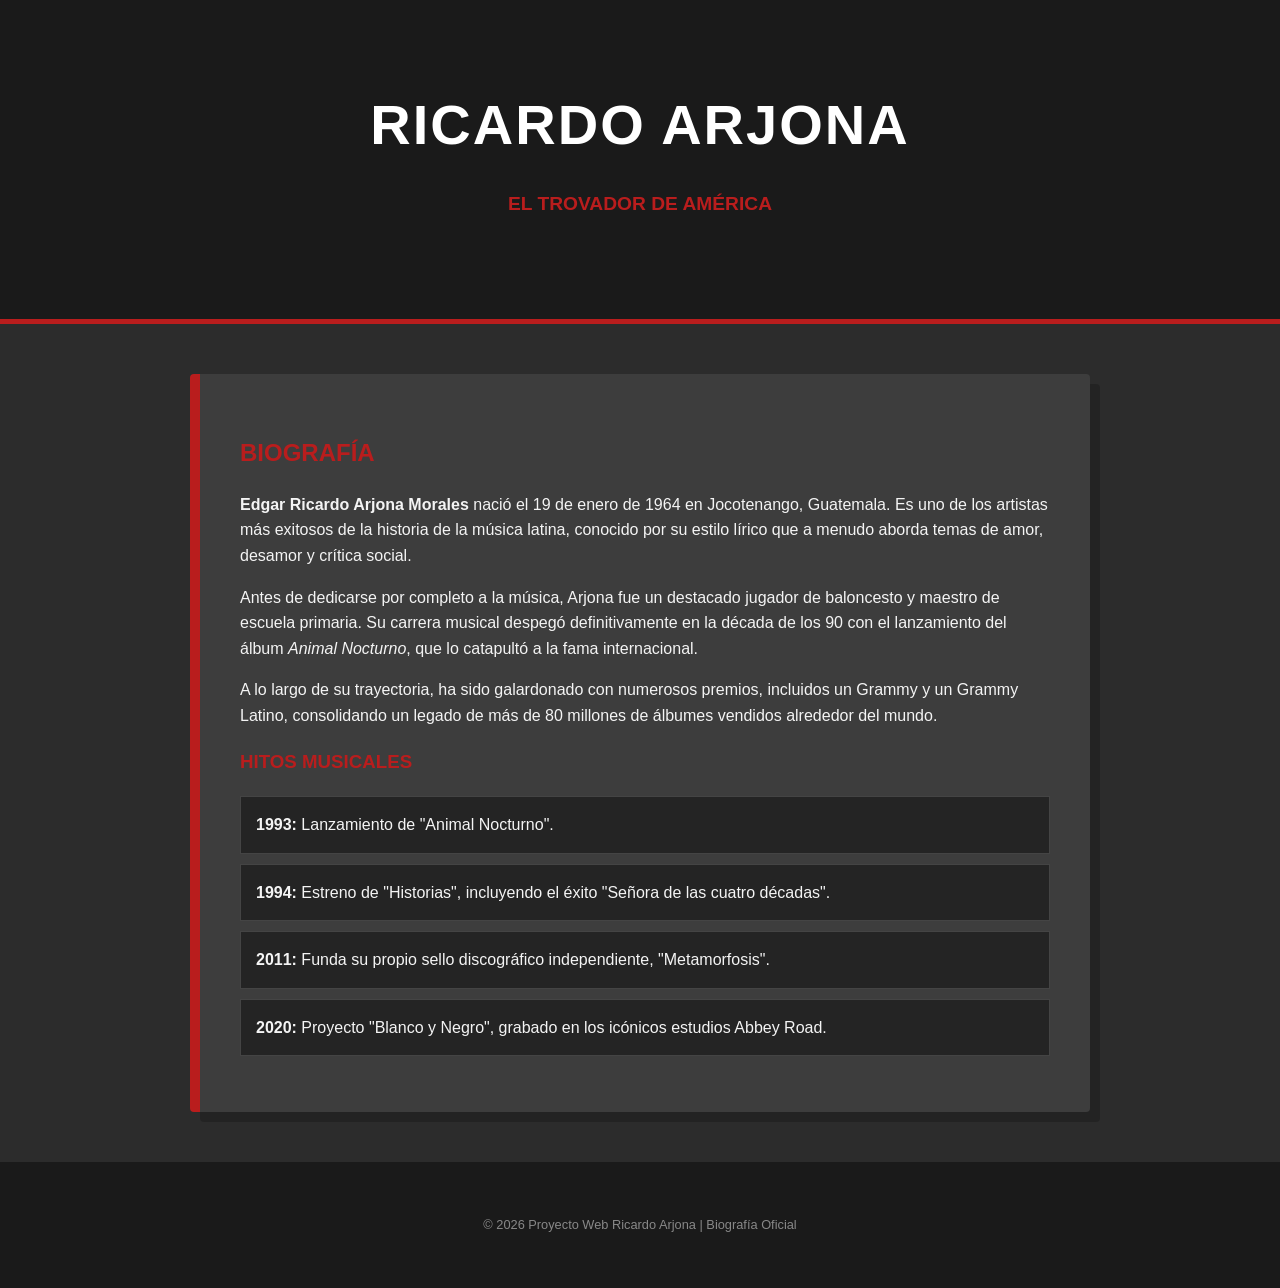
<file: biografia.html>
<!DOCTYPE html>
<html lang="es">
<head>
    <meta charset="UTF-8">
    <meta name="viewport" content="width=device-width, initial-scale=1.0">
    <title>Biografía | Ricardo Arjona</title>
    <style>
        /* Usando CSS */
        body {
            font-family: 'Segoe UI', Tahoma, Geneva, Verdana, sans-serif;
            line-height: 1.6;
            margin: 0;
            padding: 0;
            background-color: #2c2c2c; 
            color: #f4f4f4; 
        }

        header {
            background-color: #1a1a1a; 
            color: #ffffff;
            padding: 80px 20px;
            text-align: center;
            border-bottom: 5px solid #b91d1d; 
        }

        header h1 {
            font-size: 3.5rem;
            letter-spacing: 2px;
            margin: 0;
            text-transform: uppercase;
        }

        header p {
            color: #b91d1d; 
            font-weight: bold;
            font-size: 1.2rem;
        }

        .container {
            max-width: 900px;
            margin: 50px auto;
            padding: 0 20px;
        }

        .bio-section {
            background-color: #3d3d3d; 
            padding: 40px;
            border-radius: 4px;
            border-left: 10px solid #b91d1d; 
            box-shadow: 10px 10px 0px rgba(0,0,0,0.2);
        }

        h2, h3 {
            color: #b91d1d; 
            text-transform: uppercase;
        }

        .albums ul {
            list-style: none;
            padding: 0;
        }

        .albums li {
            background: #242424;
            margin: 10px 0;
            padding: 15px;
            border: 1px solid #444;
            transition: all 0.3s ease;
        }

        .albums li:hover {
            background: #b91d1d; 
            color: #fff;
            transform: scale(1.02);
            cursor: default;
        }

        footer {
            text-align: center;
            padding: 40px;
            font-size: 0.8rem;
            color: #888;
            background-color: #1a1a1a;
        }
    </style>
</head>
<body>

    <header>
        <h1>Ricardo Arjona</h1>
        <p>EL TROVADOR DE AMÉRICA</p>
    </header>

    <main class="container">
        <article class="bio-section">
            <h2>Biografía</h2>
            <p>
                <strong>Edgar Ricardo Arjona Morales</strong> nació el 19 de enero de 1964 en Jocotenango, Guatemala. Es uno de los artistas más exitosos de la historia de la música latina, conocido por su estilo lírico que a menudo aborda temas de amor, desamor y crítica social.
            </p>
            <p>
                Antes de dedicarse por completo a la música, Arjona fue un destacado jugador de baloncesto y maestro de escuela primaria. Su carrera musical despegó definitivamente en la década de los 90 con el lanzamiento del álbum <em>Animal Nocturno</em>, que lo catapultó a la fama internacional.
            </p>
            <p>
                A lo largo de su trayectoria, ha sido galardonado con numerosos premios, incluidos un Grammy y un Grammy Latino, consolidando un legado de más de 80 millones de álbumes vendidos alrededor del mundo.
            </p>

            <h3>Hitos Musicales</h3>
            <div class="albums">
                <ul>
                    <li><strong>1993:</strong> Lanzamiento de "Animal Nocturno".</li>
                    <li><strong>1994:</strong> Estreno de "Historias", incluyendo el éxito "Señora de las cuatro décadas".</li>
                    <li><strong>2011:</strong> Funda su propio sello discográfico independiente, "Metamorfosis".</li>
                    <li><strong>2020:</strong> Proyecto "Blanco y Negro", grabado en los icónicos estudios Abbey Road.</li>
                </ul>
            </div>
        </article>
    </main>

    <footer>
        <p>&copy; 2026 Proyecto Web Ricardo Arjona | Biografía Oficial</p>
    </footer>

</body>
</html>
</file>
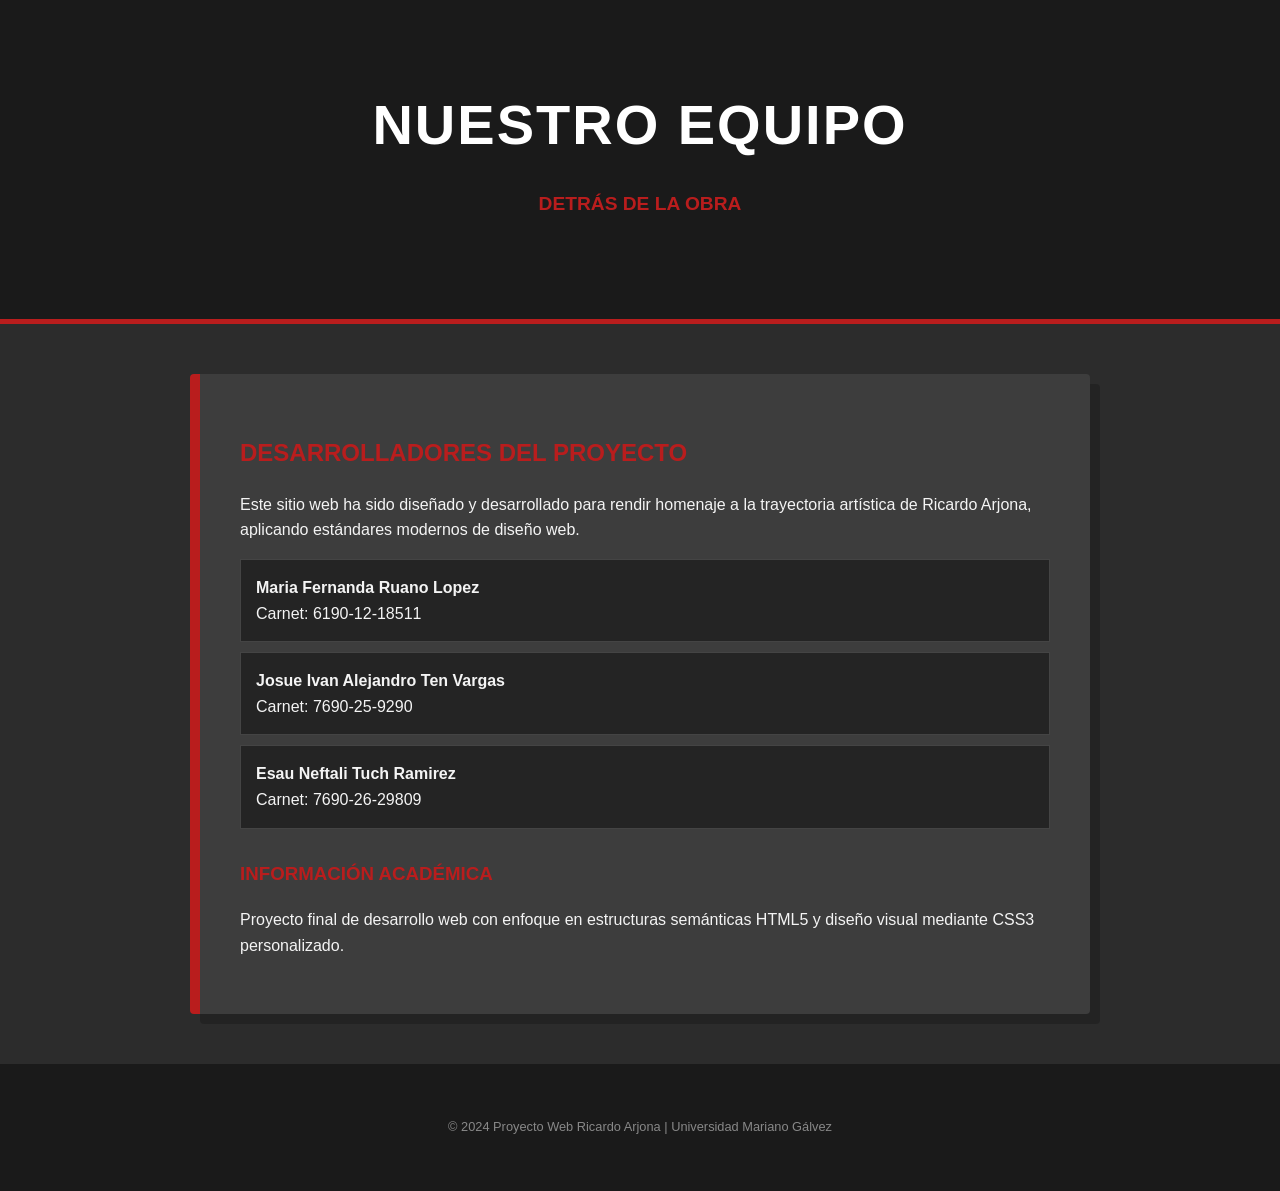
<file: equipo.html>
<!DOCTYPE html>
<html lang="es">
<head>
    <meta charset="UTF-8">
    <meta name="viewport" content="width=device-width, initial-scale=1.0">
    <title>Equipo | Ricardo Arjona Project</title>
    <style>
        /* Mantenemos tu código CSS exactamente igual */
        body {
            font-family: 'Segoe UI', Tahoma, Geneva, Verdana, sans-serif;
            line-height: 1.6;
            margin: 0;
            padding: 0;
            background-color: #2c2c2c; 
            color: #f4f4f4; 
        }

        header {
            background-color: #1a1a1a; 
            color: #ffffff;
            padding: 80px 20px;
            text-align: center;
            border-bottom: 5px solid #b91d1d; 
        }

        header h1 {
            font-size: 3.5rem;
            letter-spacing: 2px;
            margin: 0;
            text-transform: uppercase;
        }

        header p {
            color: #b91d1d; 
            font-weight: bold;
            font-size: 1.2rem;
        }

        .container {
            max-width: 900px;
            margin: 50px auto;
            padding: 0 20px;
        }

        .bio-section {
            background-color: #3d3d3d; 
            padding: 40px;
            border-radius: 4px;
            border-left: 10px solid #b91d1d; 
            box-shadow: 10px 10px 0px rgba(0,0,0,0.2);
        }

        h2, h3 {
            color: #b91d1d; 
            text-transform: uppercase;
        }

        .albums ul {
            list-style: none;
            padding: 0;
        }

        .albums li {
            background: #242424;
            margin: 10px 0;
            padding: 15px;
            border: 1px solid #444;
            transition: all 0.3s ease;
        }

        .albums li:hover {
            background: #b91d1d; 
            color: #fff;
            transform: scale(1.02);
            cursor: default;
        }

        footer {
            text-align: center;
            padding: 40px;
            font-size: 0.8rem;
            color: #888;
            background-color: #1a1a1a;
        }
    </style>
</head>
<body>

    <header>
        <h1>Nuestro Equipo</h1>
        <p>DETRÁS DE LA OBRA</p>
    </header>

    <main class="container">
        <section class="bio-section">
            <h2>Desarrolladores del Proyecto</h2>
            <p>Este sitio web ha sido diseñado y desarrollado para rendir homenaje a la trayectoria artística de Ricardo Arjona, aplicando estándares modernos de diseño web.</p>
            
            <div class="albums">
                <ul>
                    <li>
                        <strong>Maria Fernanda Ruano Lopez</strong><br>
                        Carnet: 6190-12-18511
                    </li>
                    <li>
                        <strong>Josue Ivan Alejandro Ten Vargas</strong><br>
                        Carnet: 7690-25-9290
                    </li>
                    <li>
                        <strong>Esau Neftali Tuch Ramirez</strong><br>
                        Carnet: 7690-26-29809
                    </li>
                </ul>
            </div>

            <h3 style="margin-top: 30px;">Información Académica</h3>
            <p>Proyecto final de desarrollo web con enfoque en estructuras semánticas HTML5 y diseño visual mediante CSS3 personalizado.</p>
        </section>
    </main>

    <footer>
        <p>© 2024 Proyecto Web Ricardo Arjona | Universidad Mariano Gálvez</p>
    </footer>

</body>
</html>
</file>
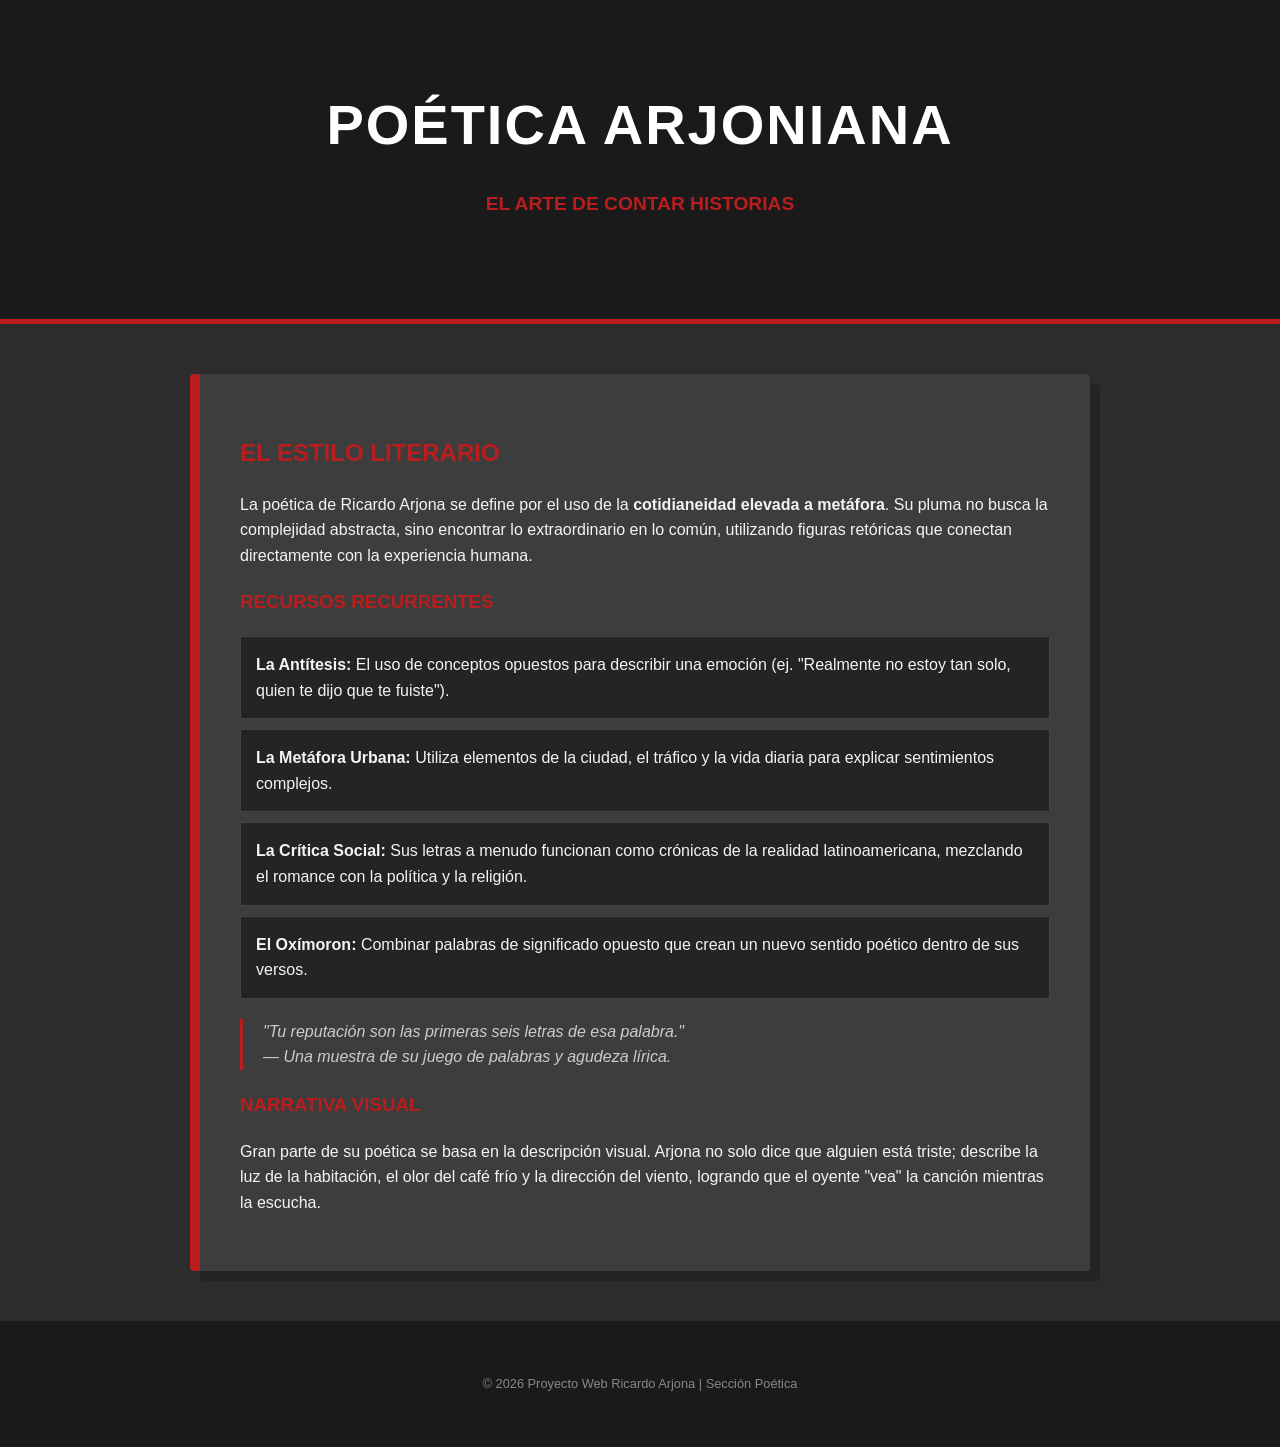
<file: poetica.html>
<!DOCTYPE html>
<html lang="es">
<head>
    <meta charset="UTF-8">
    <meta name="viewport" content="width=device-width, initial-scale=1.0">
    <title>Poética | Ricardo Arjona</title>
    <style>
        /* Manteniendo el codigo CSS */
        body {
            font-family: 'Segoe UI', Tahoma, Geneva, Verdana, sans-serif;
            line-height: 1.6;
            margin: 0;
            padding: 0;
            background-color: #2c2c2c; 
            color: #f4f4f4; 
        }

        header {
            background-color: #1a1a1a; 
            color: #ffffff;
            padding: 80px 20px;
            text-align: center;
            border-bottom: 5px solid #b91d1d; 
        }

        header h1 {
            font-size: 3.5rem;
            letter-spacing: 2px;
            margin: 0;
            text-transform: uppercase;
        }

        header p {
            color: #b91d1d; 
            font-weight: bold;
            font-size: 1.2rem;
        }

        .container {
            max-width: 900px;
            margin: 50px auto;
            padding: 0 20px;
        }

        .bio-section {
            background-color: #3d3d3d; 
            padding: 40px;
            border-radius: 4px;
            border-left: 10px solid #b91d1d; 
            box-shadow: 10px 10px 0px rgba(0,0,0,0.2);
        }

        h2, h3 {
            color: #b91d1d; 
            text-transform: uppercase;
        }

        .albums ul {
            list-style: none;
            padding: 0;
        }

        .albums li {
            background: #242424;
            margin: 10px 0;
            padding: 15px;
            border: 1px solid #444;
            transition: all 0.3s ease;
        }

        .albums li:hover {
            background: #b91d1d; 
            color: #fff;
            transform: scale(1.02);
            cursor: default;
        }

        footer {
            text-align: center;
            padding: 40px;
            font-size: 0.8rem;
            color: #888;
            background-color: #1a1a1a;
        }

        /* Estilo para destacar frases */
        blockquote {
            font-style: italic;
            border-left: 3px solid #b91d1d;
            margin: 20px 0;
            padding-left: 20px;
            color: #ccc;
        }
    </style>
</head>
<body>

    <header>
        <h1>Poética Arjoniana</h1>
        <p>EL ARTE DE CONTAR HISTORIAS</p>
    </header>

    <main class="container">
        <article class="bio-section">
            <h2>El Estilo Literario</h2>
            <p>
                La poética de Ricardo Arjona se define por el uso de la <strong>cotidianeidad elevada a metáfora</strong>. Su pluma no busca la complejidad abstracta, sino encontrar lo extraordinario en lo común, utilizando figuras retóricas que conectan directamente con la experiencia humana.
            </p>

            <h3>Recursos Recurrentes</h3>
            <div class="albums">
                <ul>
                    <li><strong>La Antítesis:</strong> El uso de conceptos opuestos para describir una emoción (ej. "Realmente no estoy tan solo, quien te dijo que te fuiste").</li>
                    <li><strong>La Metáfora Urbana:</strong> Utiliza elementos de la ciudad, el tráfico y la vida diaria para explicar sentimientos complejos.</li>
                    <li><strong>La Crítica Social:</strong> Sus letras a menudo funcionan como crónicas de la realidad latinoamericana, mezclando el romance con la política y la religión.</li>
                    <li><strong>El Oxímoron:</strong> Combinar palabras de significado opuesto que crean un nuevo sentido poético dentro de sus versos.</li>
                </ul>
            </div>

            <blockquote>
                "Tu reputación son las primeras seis letras de esa palabra." <br>
                — Una muestra de su juego de palabras y agudeza lírica.
            </blockquote>

            <h3>Narrativa Visual</h3>
            <p>
                Gran parte de su poética se basa en la descripción visual. Arjona no solo dice que alguien está triste; describe la luz de la habitación, el olor del café frío y la dirección del viento, logrando que el oyente "vea" la canción mientras la escucha.
            </p>
        </article>
    </main>

    <footer>
        <p>© 2026 Proyecto Web Ricardo Arjona | Sección Poética</p>
    </footer>

</body>
</html>
</file>
